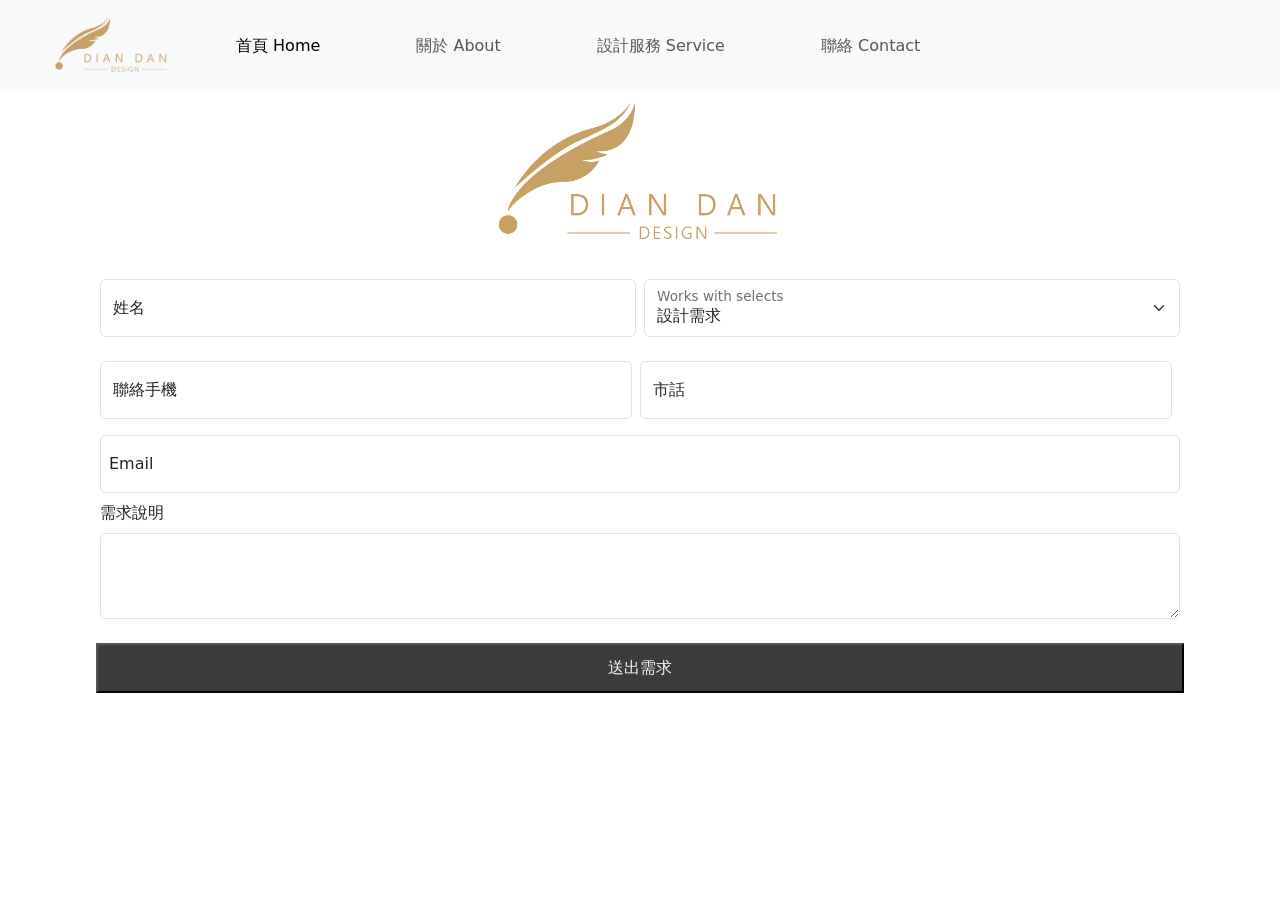
<file: Contact.html>
<!doctype html>
<html lang="zh-TW">

<head>
  <meta charset="utf-8">
  <meta name="viewport" content="width=device-width, initial-scale=1">
  <title>我是陳祺忠</title>
  <link href="https://cdn.jsdelivr.net/npm/bootstrap@5.2.1/dist/css/bootstrap.min.css" rel="stylesheet"
    integrity="sha384-iYQeCzEYFbKjA/T2uDLTpkwGzCiq6soy8tYaI1GyVh/UjpbCx/TYkiZhlZB6+fzT" crossorigin="anonymous">
  <link href="./css/head.css" rel="stylesheet">
  <style>
    div.in {
      margin:10px 100px;
    }
img.logo{
  max-width: 30%;
  display: block;
  margin: auto;
  width: 300px;
}
  </style>
</head>

<body>
  <div class="container-fluid">
    <div class="row">
      <div class="col-ms-12 col-xl-12 px-0 bg">
        <nav class="navbar navbar-expand-lg bg-light">
          <div class="container-fluid">
            <a class="navbar-brand" href="index.html"><img src="./photo/logo.png" alt="圖片載入中"></a>
            <button class="navbar-toggler" type="button" data-bs-toggle="collapse" data-bs-target="#navbarNav"
              aria-controls="navbarNav" aria-expanded="false" aria-label="Toggle navigation">
              <span class="navbar-toggler-icon"></span>
            </button>
            <div class="collapse navbar-collapse" id="navbarNav">
              <ul class="navbar-nav">
                <li class="nav-item">
                  <a class="nav-link active" aria-current="page" href="index.html">首頁 Home</a>
                </li>
                <li class="nav-item">
                  <a class="nav-link" href="./About.html">關於 About</a>
                </li>

                <li class="nav-item">
                  <a class="nav-link " href="./Service.html">設計服務 Service</a>
                </li>
                <li class="nav-item">
                  <a class="nav-link " href="./Contact.html">聯絡 Contact</a>
                </li>
              </ul>
            </div>
          </div>
        </nav>
      </div>
      <div>
      <img class="logo" src="./photo/logo.png" alt="圖片載入中">
    </div>
      <div class="col-xl-12 p-0">

        <article class="px-0">
          <div class="in">
  
            <div class="row g-2 mt-3">
              <div class="col-md">
                <div class="form-floating">
                  <input type="text" class="form-control" id="name" placeholder="輸入姓名" value="">
                  <label for="floatingInputGrid">姓名</label>
                </div>
              </div>
              <div class="col-md ">
                <div class="form-floating">
                  <select class="form-select" id="q">
                    <option selected>設計需求</option>
                    <option value="1">印刷輸出</option>
                    <option value="2">設計估價</option>
                    <option value="3">其他</option>
                  </select>
                  
                  <label for="floatingSelectGrid">Works with selects</label>
                </div>
              </div>
              
            <div class="row g-2 mt-3">
              <div class="col-md">
                <div class="form-floating">
                  <input type="text" class="form-control" id="phone" placeholder="請輸入手機號碼" value="">
                  <label for="floatingInputGrid">聯絡手機</label>
                </div>
              </div>
              <div class="col-md ">
                <div class="form-floating">
                  <input type="text" class="form-control" id="tel" placeholder="請輸入市話" value="">
                  <label for="floatingInputGrid">市話</label>
                </div>
              </div>
              
            </div>

            <div class="form-floating mt-3">
              <input type="email" class="form-control" id="floatingInputGrid" placeholder="name@example.com" value="">
              <label for="floatingInputGrid">Email</label>
            </div>
  
            <div class="mb-3">
              <label for="exampleFormControlTextarea1" class="form-label">需求說明</label>
              <textarea class="form-control" id="exampleFormControlTextarea1" rows="3"></textarea>
            </div>
          <input  type="submit" id="sub" value="送出需求" style="background-color:#3b3b3b; color:aliceblue;height:50px">
          </div>


        </article>
      </div>
    </div>
  </div>
  </div>
  <script src="https://cdn.jsdelivr.net/npm/bootstrap@5.2.1/dist/js/bootstrap.bundle.min.js"
    integrity="sha384-u1OknCvxWvY5kfmNBILK2hRnQC3Pr17a+RTT6rIHI7NnikvbZlHgTPOOmMi466C8"
    crossorigin="anonymous"></script>
</body>

</html>
</file>
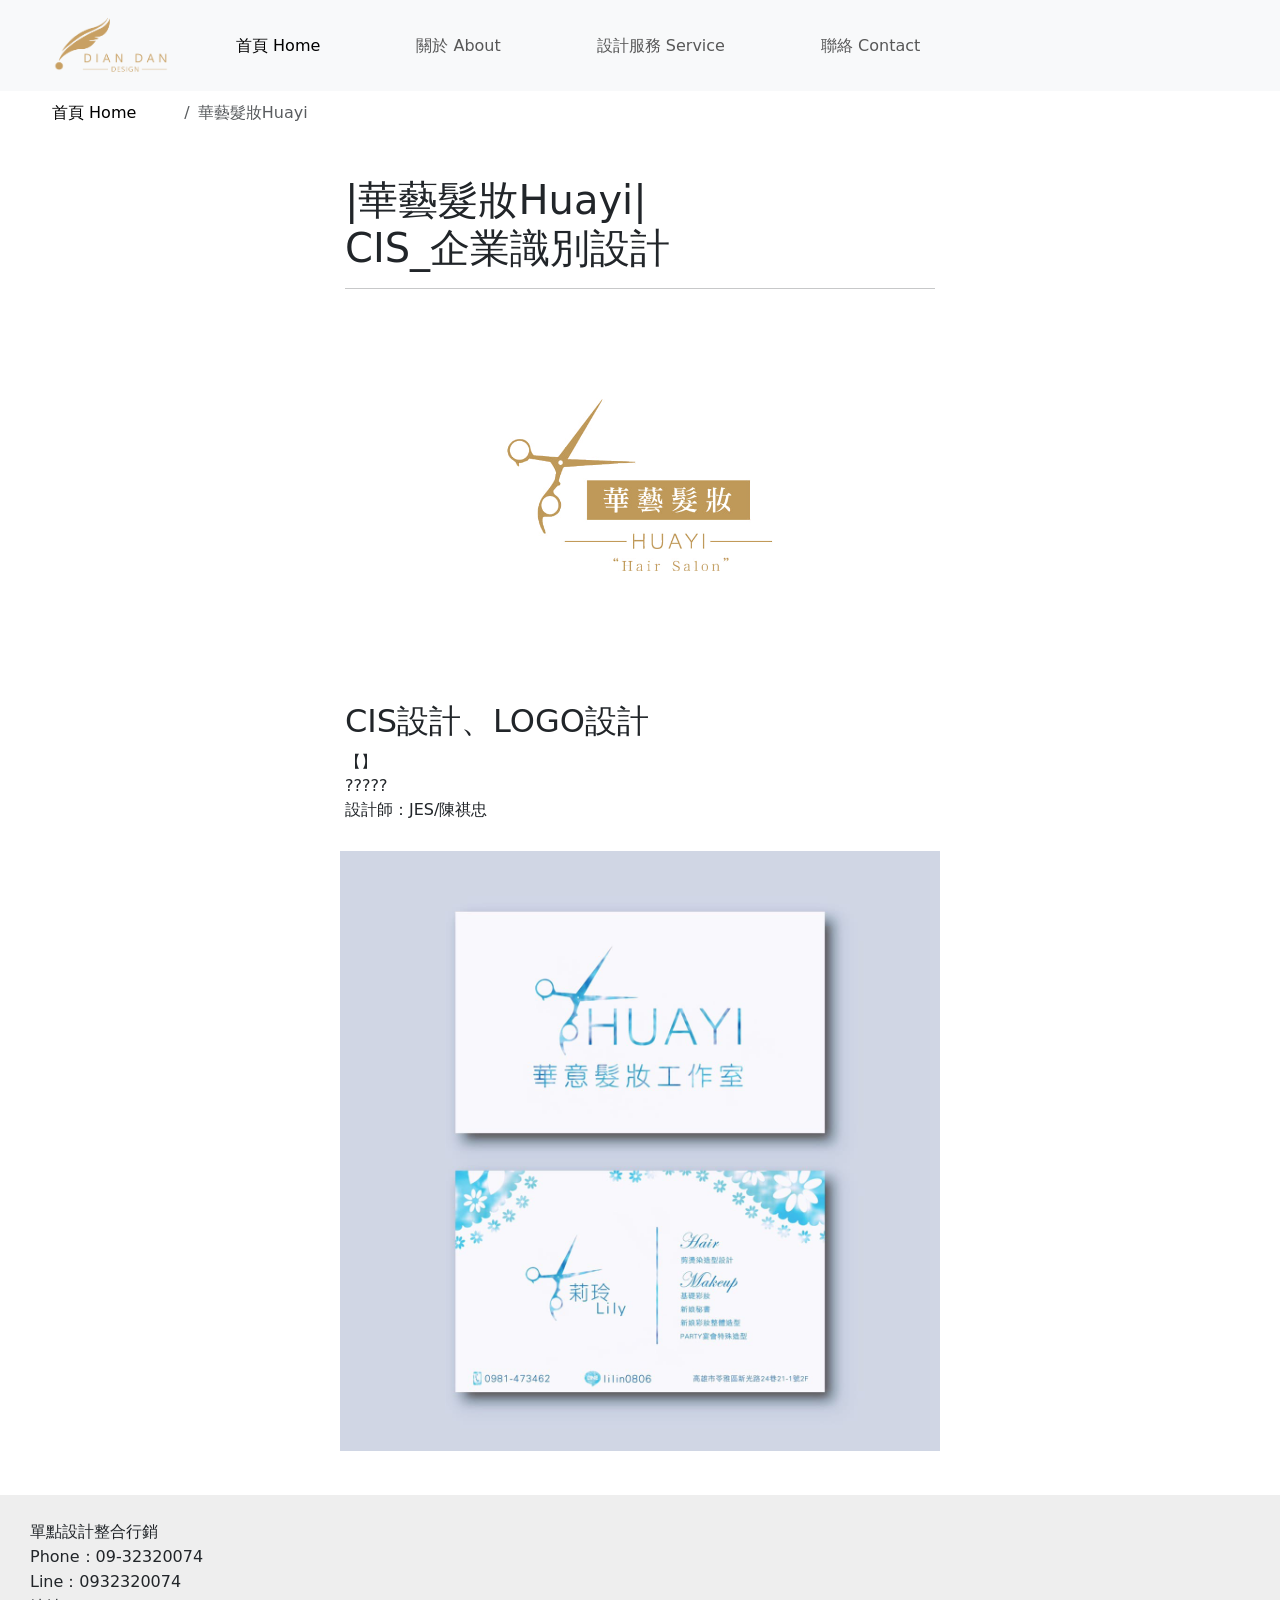
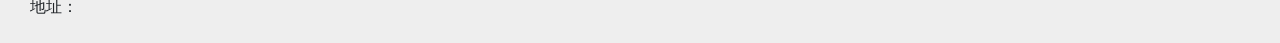
<file: design/huayi.html>
<!doctype html>
<html lang="zh-TW">

<head>
  <meta charset="utf-8">
  <meta name="viewport" content="width=device-width, initial-scale=1">
  <title>我是陳祺忠</title>
  <link href="https://cdn.jsdelivr.net/npm/bootstrap@5.2.1/dist/css/bootstrap.min.css" rel="stylesheet"
    integrity="sha384-iYQeCzEYFbKjA/T2uDLTpkwGzCiq6soy8tYaI1GyVh/UjpbCx/TYkiZhlZB6+fzT" crossorigin="anonymous">
    <link href="../css/design.css" rel="stylesheet">
</head>

<body>
  <div class="container-fluid">
    <div class="row">
      <div class="col-ms-12 col-xl-12 px-0 bg">
        <nav class="navbar navbar-expand-lg bg-light">
          <div class="container-fluid">
            <a class="navbar-brand" href="../index.html"><img src="../photo/logo.png" alt="圖片載入中"></a>
            <button class="navbar-toggler" type="button" data-bs-toggle="collapse" data-bs-target="#navbarNav"
              aria-controls="navbarNav" aria-expanded="false" aria-label="Toggle navigation">
              <span class="navbar-toggler-icon"></span>
            </button>
            <div class="collapse navbar-collapse" id="navbarNav">
                <ul class="navbar-nav">
                  <li class="nav-item">
                    <a class="nav-link active" aria-current="page" href="../index.html">首頁 Home</a>
                  </li>
                  <li class="nav-item">
                    <a class="nav-link" href="../About.html">關於 About</a>
                  </li>
 
                  <li class="nav-item">
                    <a class="nav-link " href="../Service.html">設計服務 Service</a>
                  </li>
                  <li class="nav-item">
                    <a class="nav-link " href="../Contact.html">聯絡 Contact</a>
                  </li>
                </ul>
            </div>
          </div>
        </nav>
      </div>
      <nav aria-label="breadcrumb">
        <ol class="breadcrumb">
            <li class="breadcrumb-item"><a href="../index.html">首頁 Home</a></li>
            <li class="breadcrumb-item active" aria-current="page">華藝髮妝Huayi</li>
        </ol>
    </nav>
      <div class="col-xl-12 p-0">
        <article>
            <div>
                <h1>|華藝髮妝Huayi|<br>CIS_企業識別設計
                    <hr>
                </h1>
                <img class="titleimg" src="../photo/huayi/huayi-name2-jin.jpg" alt="圖片載入中">
                <br>
      
                <p>
                    <h2>CIS設計、LOGO設計</h2>
                    <p>​【】<br>
                        ?????
                        <br>
                        設計師：JES/陳祺忠
                    </p>
                <br>
                <img class="titleimg" src="../photo/huayi/huayi-name1.jpg" alt="圖片載入中">
                <br>
    
            </div>
        </article>
        <footer>
            <div>
                <br>
                <p>單點設計整合行銷</p>
                <p>Phone：09-32320074</p>
                <p>Line：0932320074</p>
                <p>地址：</p>
                <br>
            </div>
        </footer>
      </div>
    </div>
  </div>
  </div>
  <script src="https://cdn.jsdelivr.net/npm/bootstrap@5.2.1/dist/js/bootstrap.bundle.min.js"
    integrity="sha384-u1OknCvxWvY5kfmNBILK2hRnQC3Pr17a+RTT6rIHI7NnikvbZlHgTPOOmMi466C8"
    crossorigin="anonymous"></script>
</body>

</html>
</file>
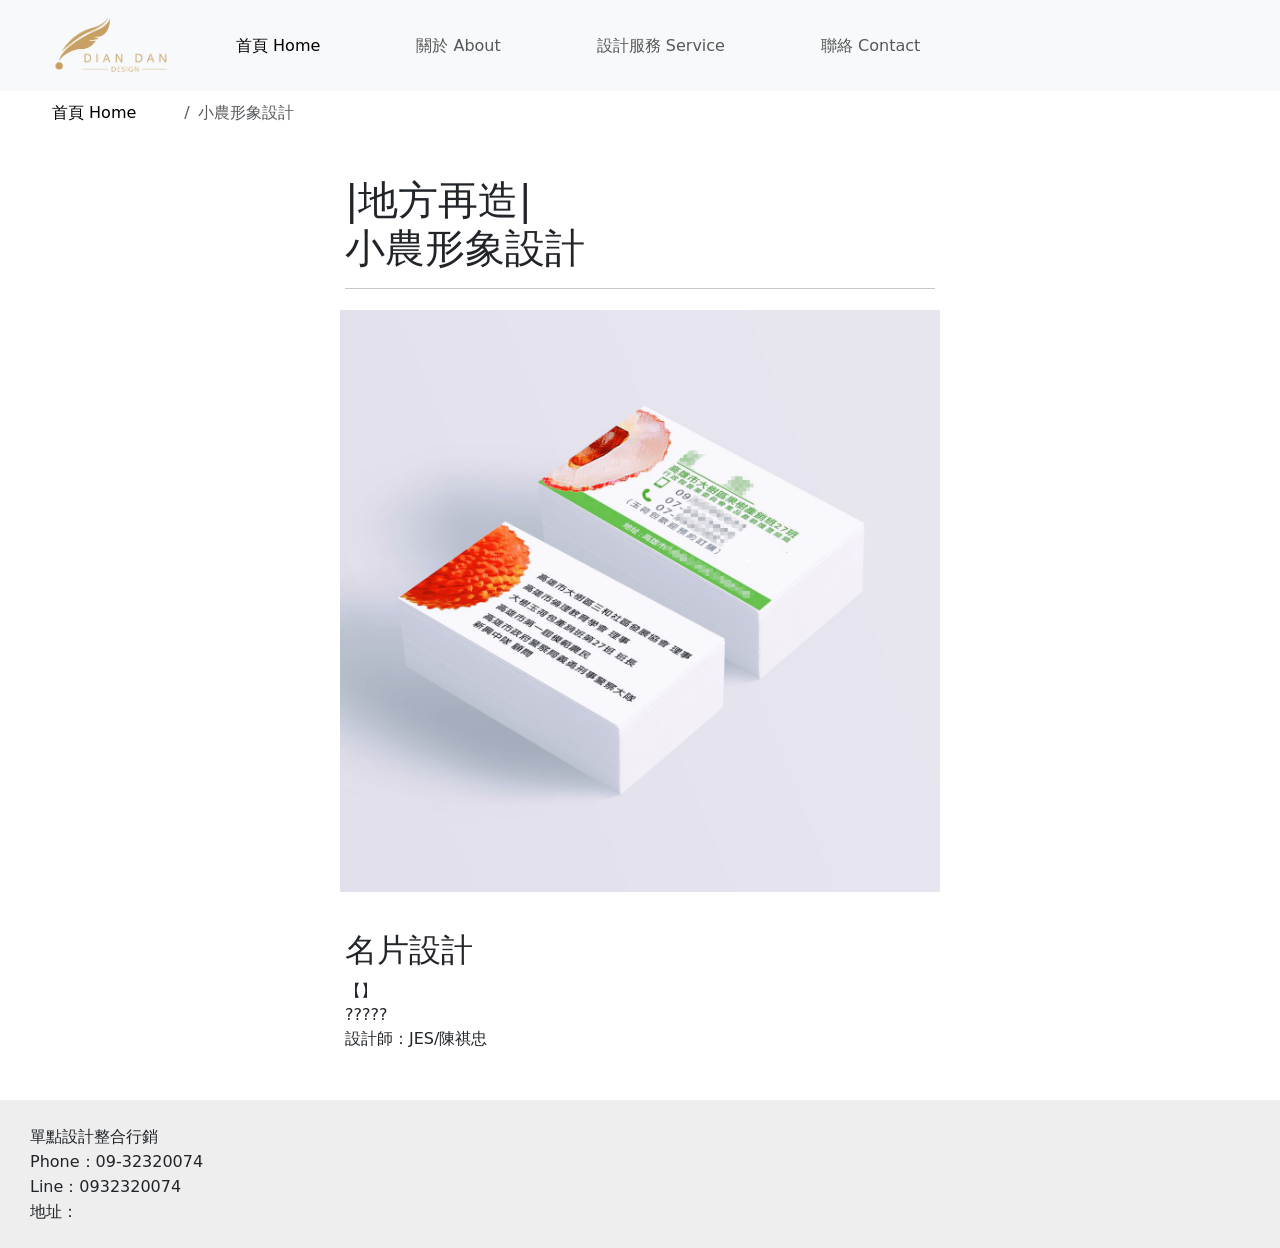
<file: design/liji.html>
<!doctype html>
<html lang="zh-TW">

<head>
  <meta charset="utf-8">
  <meta name="viewport" content="width=device-width, initial-scale=1">
  <title>我是陳祺忠</title>
  <link href="https://cdn.jsdelivr.net/npm/bootstrap@5.2.1/dist/css/bootstrap.min.css" rel="stylesheet"
    integrity="sha384-iYQeCzEYFbKjA/T2uDLTpkwGzCiq6soy8tYaI1GyVh/UjpbCx/TYkiZhlZB6+fzT" crossorigin="anonymous">
    <link href="../css/design.css" rel="stylesheet">
</head>

<body>
  <div class="container-fluid">
    <div class="row">
      <div class="col-ms-12 col-xl-12 px-0 bg">
        <nav class="navbar navbar-expand-lg bg-light">
          <div class="container-fluid">
            <a class="navbar-brand" href="../index.html"><img src="../photo/logo.png" alt="圖片載入中"></a>
            <button class="navbar-toggler" type="button" data-bs-toggle="collapse" data-bs-target="#navbarNav"
              aria-controls="navbarNav" aria-expanded="false" aria-label="Toggle navigation">
              <span class="navbar-toggler-icon"></span>
            </button>
            <div class="collapse navbar-collapse" id="navbarNav">
                <ul class="navbar-nav">
                  <li class="nav-item">
                    <a class="nav-link active" aria-current="page" href="../index.html">首頁 Home</a>
                  </li>
                  <li class="nav-item">
                    <a class="nav-link" href="../About.html">關於 About</a>
                  </li>

                  <li class="nav-item">
                    <a class="nav-link " href="../Service.html">設計服務 Service</a>
                  </li>
                  <li class="nav-item">
                    <a class="nav-link " href="../Contact.html">聯絡 Contact</a>
                  </li>
                </ul>
            </div>
          </div>
        </nav>
      </div>
      <nav aria-label="breadcrumb">
        <ol class="breadcrumb">
            <li class="breadcrumb-item"><a href="../index.html">首頁 Home</a></li>
            <li class="breadcrumb-item active" aria-current="page">小農形象設計</li>
        </ol>
    </nav>
      <div class="col-xl-12 p-0">
        <article>
            <div>
                <h1>|地方再造|<br>小農形象設計
                    <hr>
                </h1>
                <img class="titleimg" src="../photo/lijinamecad/lijinamecad-namecard.jpg" alt="圖片載入中">
                <br>
      
                <p>
                    <h2>名片設計</h2>
                    <p>​【】<br>
                        ?????
                        <br>
                        設計師：JES/陳祺忠
                    </p>
                <br>
  
    
            </div>
        </article>
        <footer>
            <div>
                <br>
                <p>單點設計整合行銷</p>
                <p>Phone：09-32320074</p>
                <p>Line：0932320074</p>
                <p>地址：</p>
                <br>
            </div>
        </footer>
      </div>
    </div>
  </div>
  </div>
  <script src="https://cdn.jsdelivr.net/npm/bootstrap@5.2.1/dist/js/bootstrap.bundle.min.js"
    integrity="sha384-u1OknCvxWvY5kfmNBILK2hRnQC3Pr17a+RTT6rIHI7NnikvbZlHgTPOOmMi466C8"
    crossorigin="anonymous"></script>
</body>

</html>
</file>
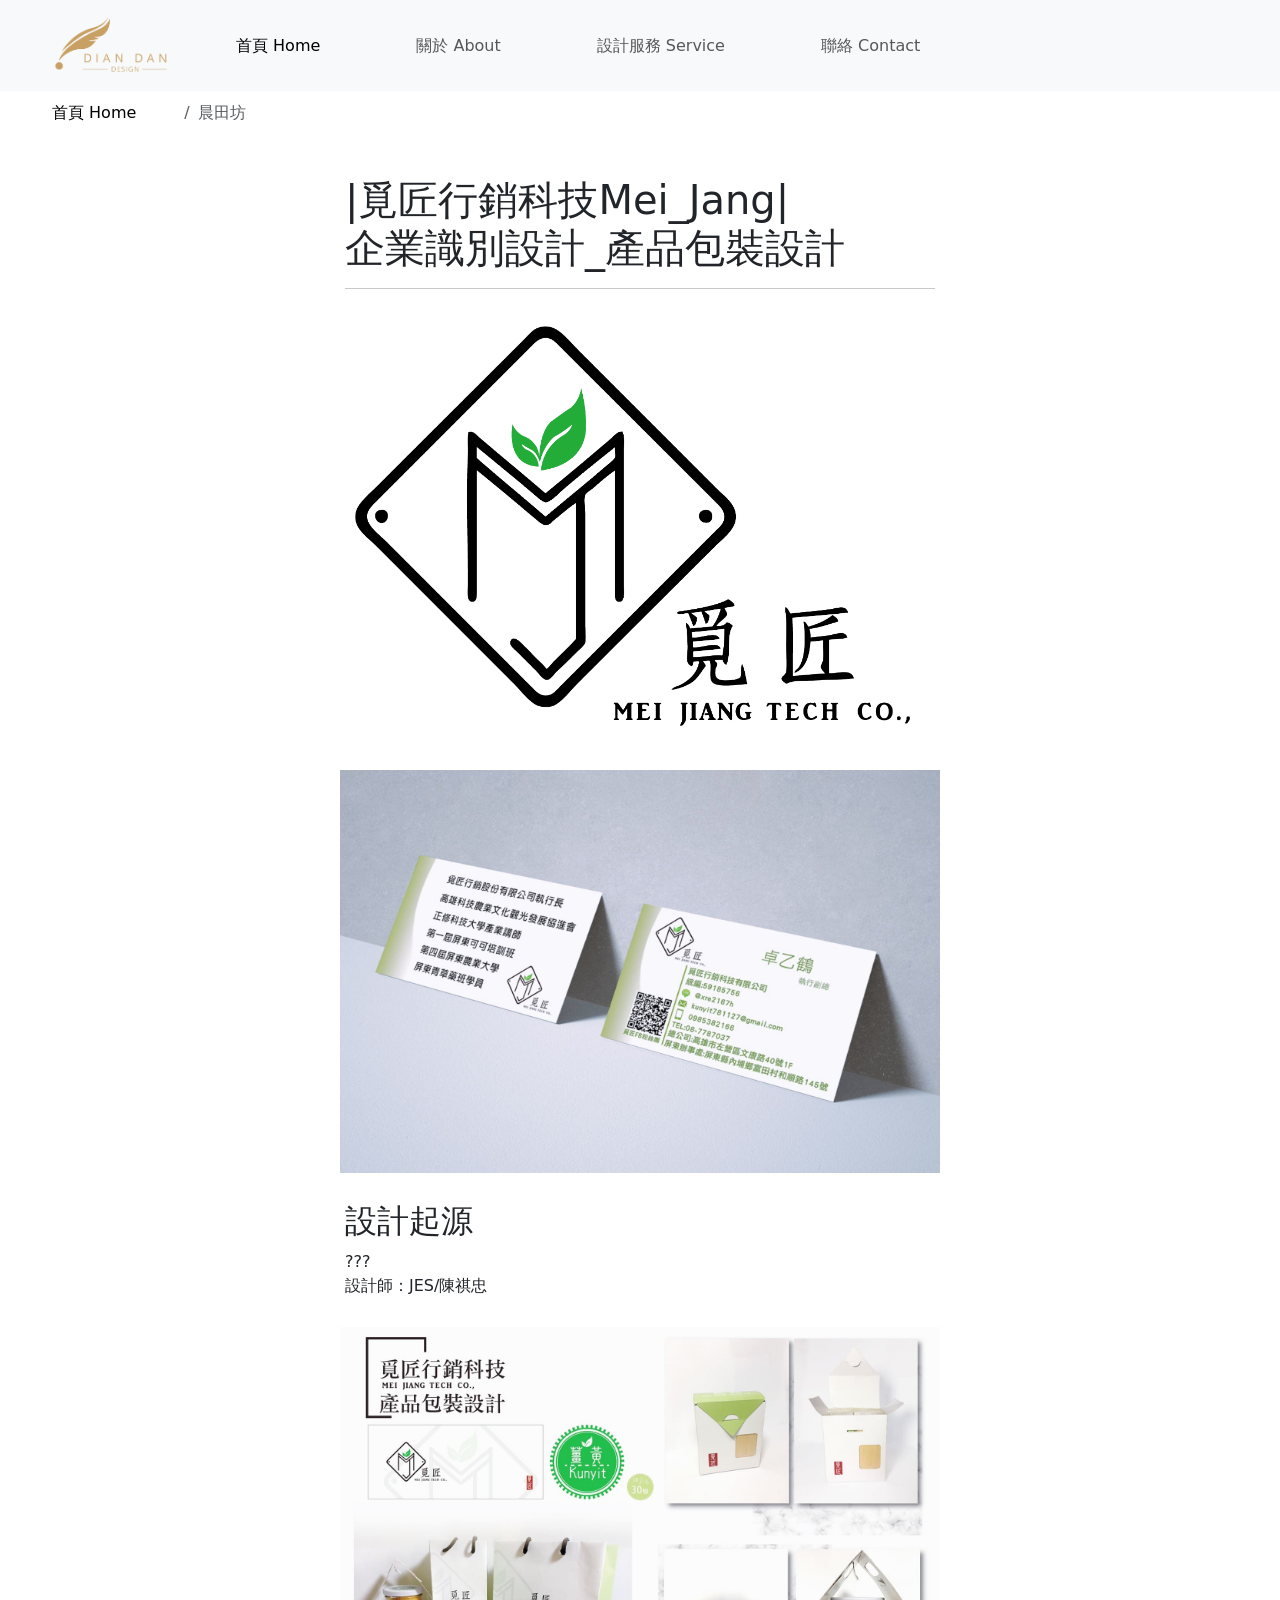
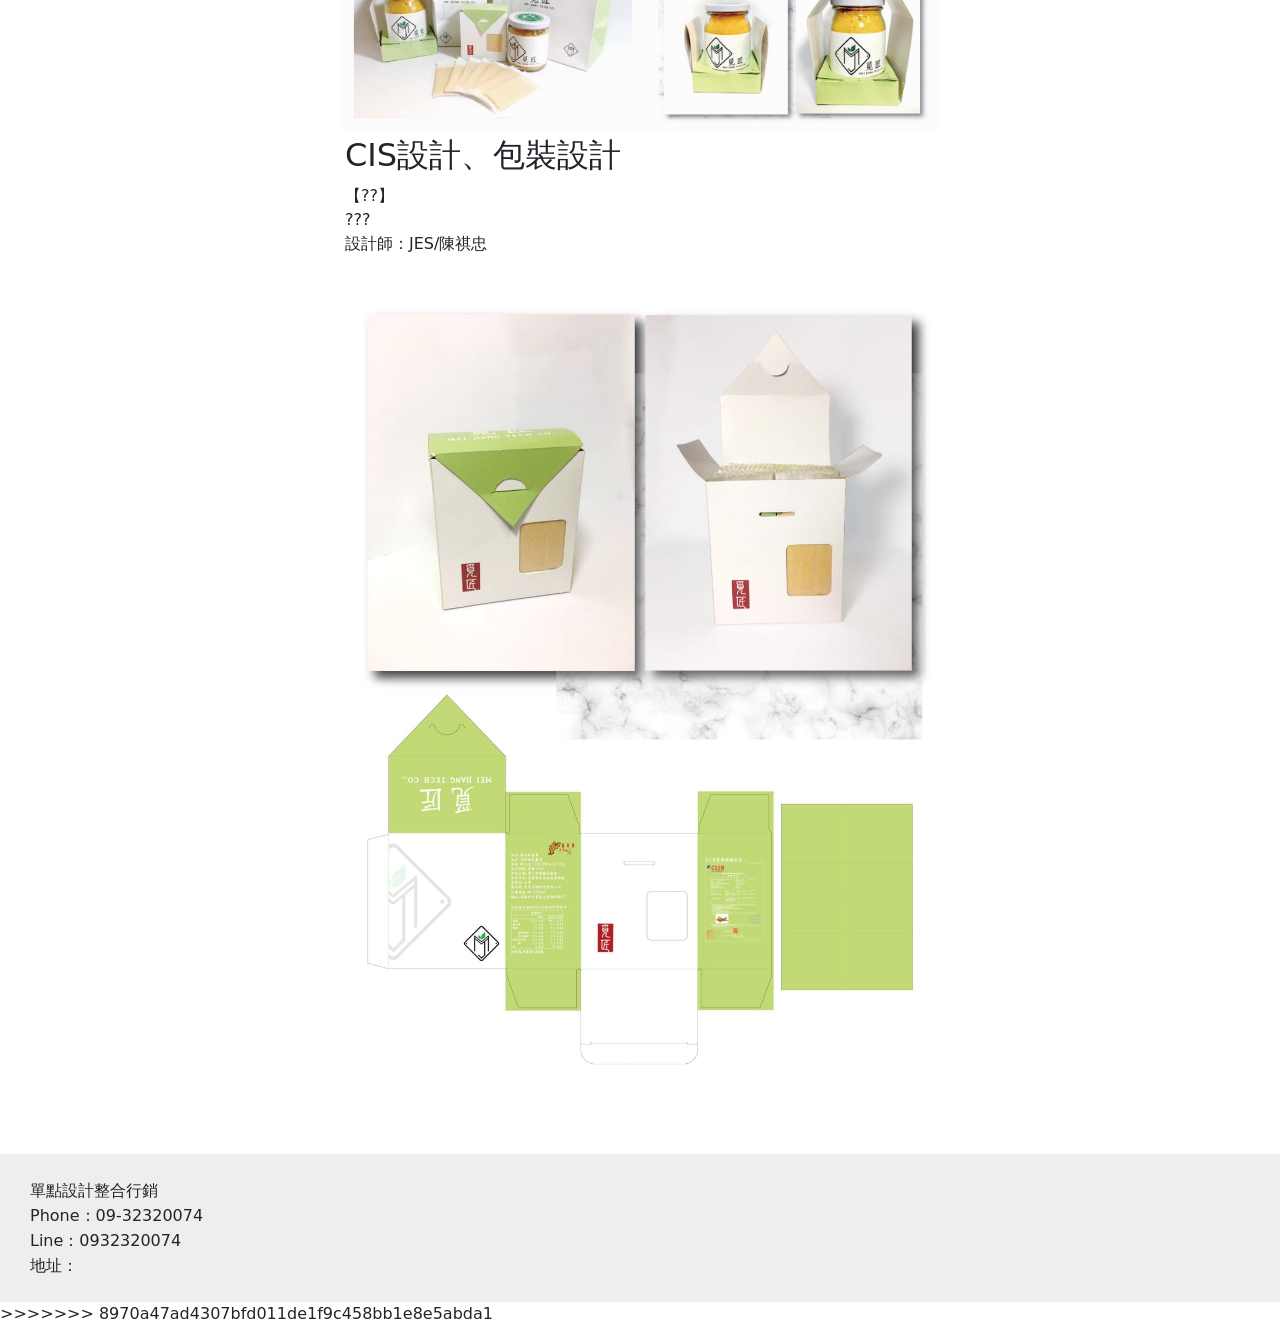
<file: design/meijang.html>
<!doctype html>
<html lang="zh-TW">

<head>

    <meta charset="utf-8">
    <meta name="viewport" content="width=device-width, initial-scale=1">
    <title>我是陳祺忠</title>
    <link href="https://cdn.jsdelivr.net/npm/bootstrap@5.2.1/dist/css/bootstrap.min.css" rel="stylesheet"
        integrity="sha384-iYQeCzEYFbKjA/T2uDLTpkwGzCiq6soy8tYaI1GyVh/UjpbCx/TYkiZhlZB6+fzT" crossorigin="anonymous">

    <link href="../css/design.css" rel="stylesheet">
</head>

<body>
    <div class="container-fluid">
        <div class="row">
            <div class="col-ms-12 col-xl-12 px-0 bg">
                <nav class="navbar navbar-expand-lg bg-light">
                    <div class="container-fluid">
                        <a class="navbar-brand" href="../index.html"><img src="../photo/logo.png" alt="圖片載入中"></a>
                        <button class="navbar-toggler" type="button" data-bs-toggle="collapse"
                            data-bs-target="#navbarNav" aria-controls="navbarNav" aria-expanded="false"
                            aria-label="Toggle navigation">
                            <span class="navbar-toggler-icon"></span>
                        </button>
                        <div class="collapse navbar-collapse" id="navbarNav">
                            <ul class="navbar-nav">
                                <li class="nav-item">
                                    <a class="nav-link active" aria-current="page" href="../index.html">首頁 Home</a>
                                </li>
                                <li class="nav-item">
                                    <a class="nav-link" href="../About.html">關於 About</a>
                                </li>
       
                                <li class="nav-item">
                                    <a class="nav-link " href="../Service.html">設計服務 Service</a>
                                </li>
                                <li class="nav-item">
                                    <a class="nav-link " href="../Contact.html">聯絡 Contact</a>
                                </li>
                            </ul>
                        </div>
                    </div>
                </nav>
            </div>
            <nav aria-label="breadcrumb">
                <ol class="breadcrumb">
                    <li class="breadcrumb-item"><a href="../index.html">首頁 Home</a></li>
                    <li class="breadcrumb-item active" aria-current="page">晨田坊</li>
                </ol>
            </nav>
            <div class="col-xl-12 p-0">
                <article>
                    <div>
                        <h1>|覓匠行銷科技Mei_Jang|<br>企業識別設計_產品包裝設計
                            <hr>
                        </h1>
                        <img class="titleimg" src="../photo/meijang/meijang-logo.png" alt="圖片載入中">
                        <br>
                        <img class="titleimg" src="../photo/meijang/meijang-namecard.jpg" alt="圖片載入中">
                        <br>
                        <h2>設計起源</h2>
                        <p>???
                            <br>
                            設計師：JES/陳祺忠
                        </p>
                        <br>
                        <img class="titleimg" src="../photo/meijang/S__5513710.jpg" alt="圖片載入中">
                        <h2>CIS設計、包裝設計</h2>
                        <p>​【??】<br>
                            ???
                            <br>
                            設計師：JES/陳祺忠
                        </p>
                        <br>
                        <img class="titleimg" src="../photo/meijang/S__5513707.jpg" alt="圖片載入中">
                    </div>
                </article>
                <footer>
                    <div>
                        <br>
                        <p>單點設計整合行銷</p>
                        <p>Phone：09-32320074</p>
                        <p>Line：0932320074</p>
                        <p>地址：</p>
                        <br>
                    </div>
                </footer>
            </div>
        </div>
    </div>
    </div>
    <script src="https://cdn.jsdelivr.net/npm/bootstrap@5.2.1/dist/js/bootstrap.bundle.min.js"
        integrity="sha384-u1OknCvxWvY5kfmNBILK2hRnQC3Pr17a+RTT6rIHI7NnikvbZlHgTPOOmMi466C8"
        crossorigin="anonymous"></script>
>>>>>>> 8970a47ad4307bfd011de1f9c458bb1e8e5abda1
</body>

</html>
</file>
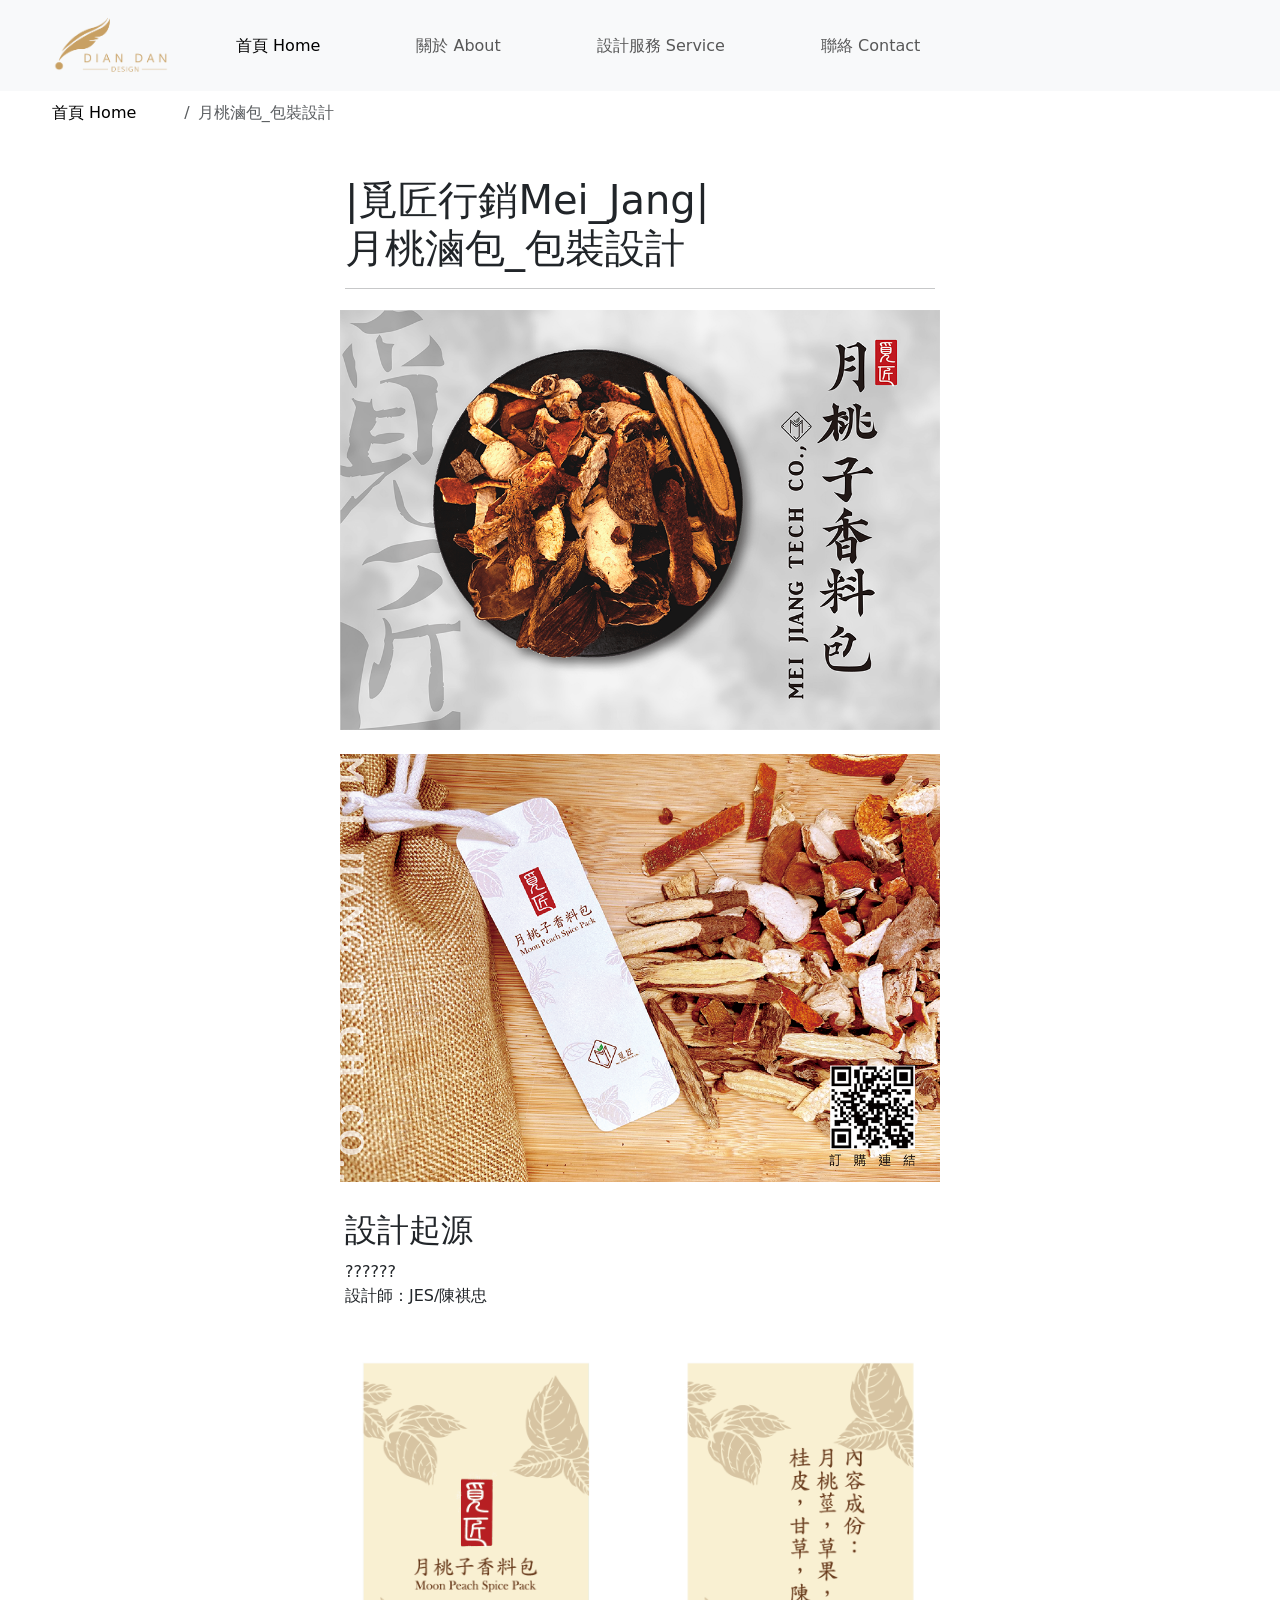
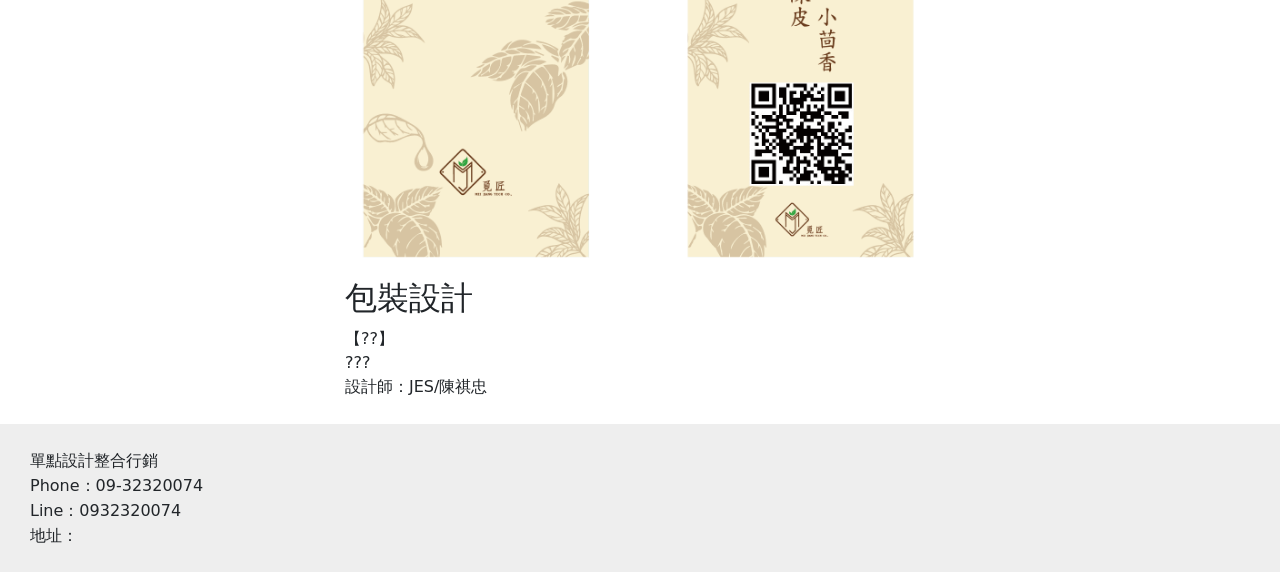
<file: design/meijang_lu.html>
<!doctype html>
<html lang="zh-TW">

<head>
  <meta charset="utf-8">
  <meta name="viewport" content="width=device-width, initial-scale=1">
  <title>我是陳祺忠</title>
  <link href="https://cdn.jsdelivr.net/npm/bootstrap@5.2.1/dist/css/bootstrap.min.css" rel="stylesheet"
    integrity="sha384-iYQeCzEYFbKjA/T2uDLTpkwGzCiq6soy8tYaI1GyVh/UjpbCx/TYkiZhlZB6+fzT" crossorigin="anonymous">
    <link href="../css/design.css" rel="stylesheet">
</head>

<body>
  <div class="container-fluid">
    <div class="row">
      <div class="col-ms-12 col-xl-12 px-0 bg">
        <nav class="navbar navbar-expand-lg bg-light">
          <div class="container-fluid">
            <a class="navbar-brand" href="../index.html"><img src="../photo/logo.png" alt="圖片載入中"></a>
            <button class="navbar-toggler" type="button" data-bs-toggle="collapse" data-bs-target="#navbarNav"
              aria-controls="navbarNav" aria-expanded="false" aria-label="Toggle navigation">
              <span class="navbar-toggler-icon"></span>
            </button>
            <div class="collapse navbar-collapse" id="navbarNav">
                <ul class="navbar-nav">
                  <li class="nav-item">
                    <a class="nav-link active" aria-current="page" href="../index.html">首頁 Home</a>
                  </li>
                  <li class="nav-item">
                    <a class="nav-link" href="../About.html">關於 About</a>
                  </li>

                  <li class="nav-item">
                    <a class="nav-link " href="../Service.html">設計服務 Service</a>
                  </li>
                  <li class="nav-item">
                    <a class="nav-link " href="../Contact.html">聯絡 Contact</a>
                  </li>
                </ul>
            </div>
          </div>
        </nav>
      </div>
      <nav aria-label="breadcrumb">
        <ol class="breadcrumb">
            <li class="breadcrumb-item"><a href="../index.html">首頁 Home</a></li>
            <li class="breadcrumb-item active" aria-current="page">月桃滷包_包裝設計</li>
        </ol>
    </nav>
      <div class="col-xl-12 p-0">
        <article>
            <div>
                <h1>|覓匠行銷Mei_Jang|<br>月桃滷包_包裝設計
                    <hr>
                </h1>
                <img class="titleimg" src="../photo/meijang/meijang-ludm.png" alt="圖片載入中">
                <br>
                <img class="titleimg" src="../photo/meijang/meijang-ludm2.png" alt="圖片載入中">
                <br>
                <h2>設計起源</h2>
                <p>??????
                    <br>
                    設計師：JES/陳祺忠
                </p>
                <br>
                <img class="titleimg" src="../photo/meijang/meijang-lucard.png" alt="圖片載入中">
                <p>
                <h2>包裝設計</h2>
                <p>​【??】<br>
                    ???
                    <br>
                    設計師：JES/陳祺忠
                </p>
            </div>
        </article>
        <footer>
            <div>
                <br>
                <p>單點設計整合行銷</p>
                <p>Phone：09-32320074</p>
                <p>Line：0932320074</p>
                <p>地址：</p>
                <br>
            </div>
        </footer>
      </div>
    </div>
  </div>
  </div>
  <script src="https://cdn.jsdelivr.net/npm/bootstrap@5.2.1/dist/js/bootstrap.bundle.min.js"
    integrity="sha384-u1OknCvxWvY5kfmNBILK2hRnQC3Pr17a+RTT6rIHI7NnikvbZlHgTPOOmMi466C8"
    crossorigin="anonymous"></script>
</body>

</html>
</file>
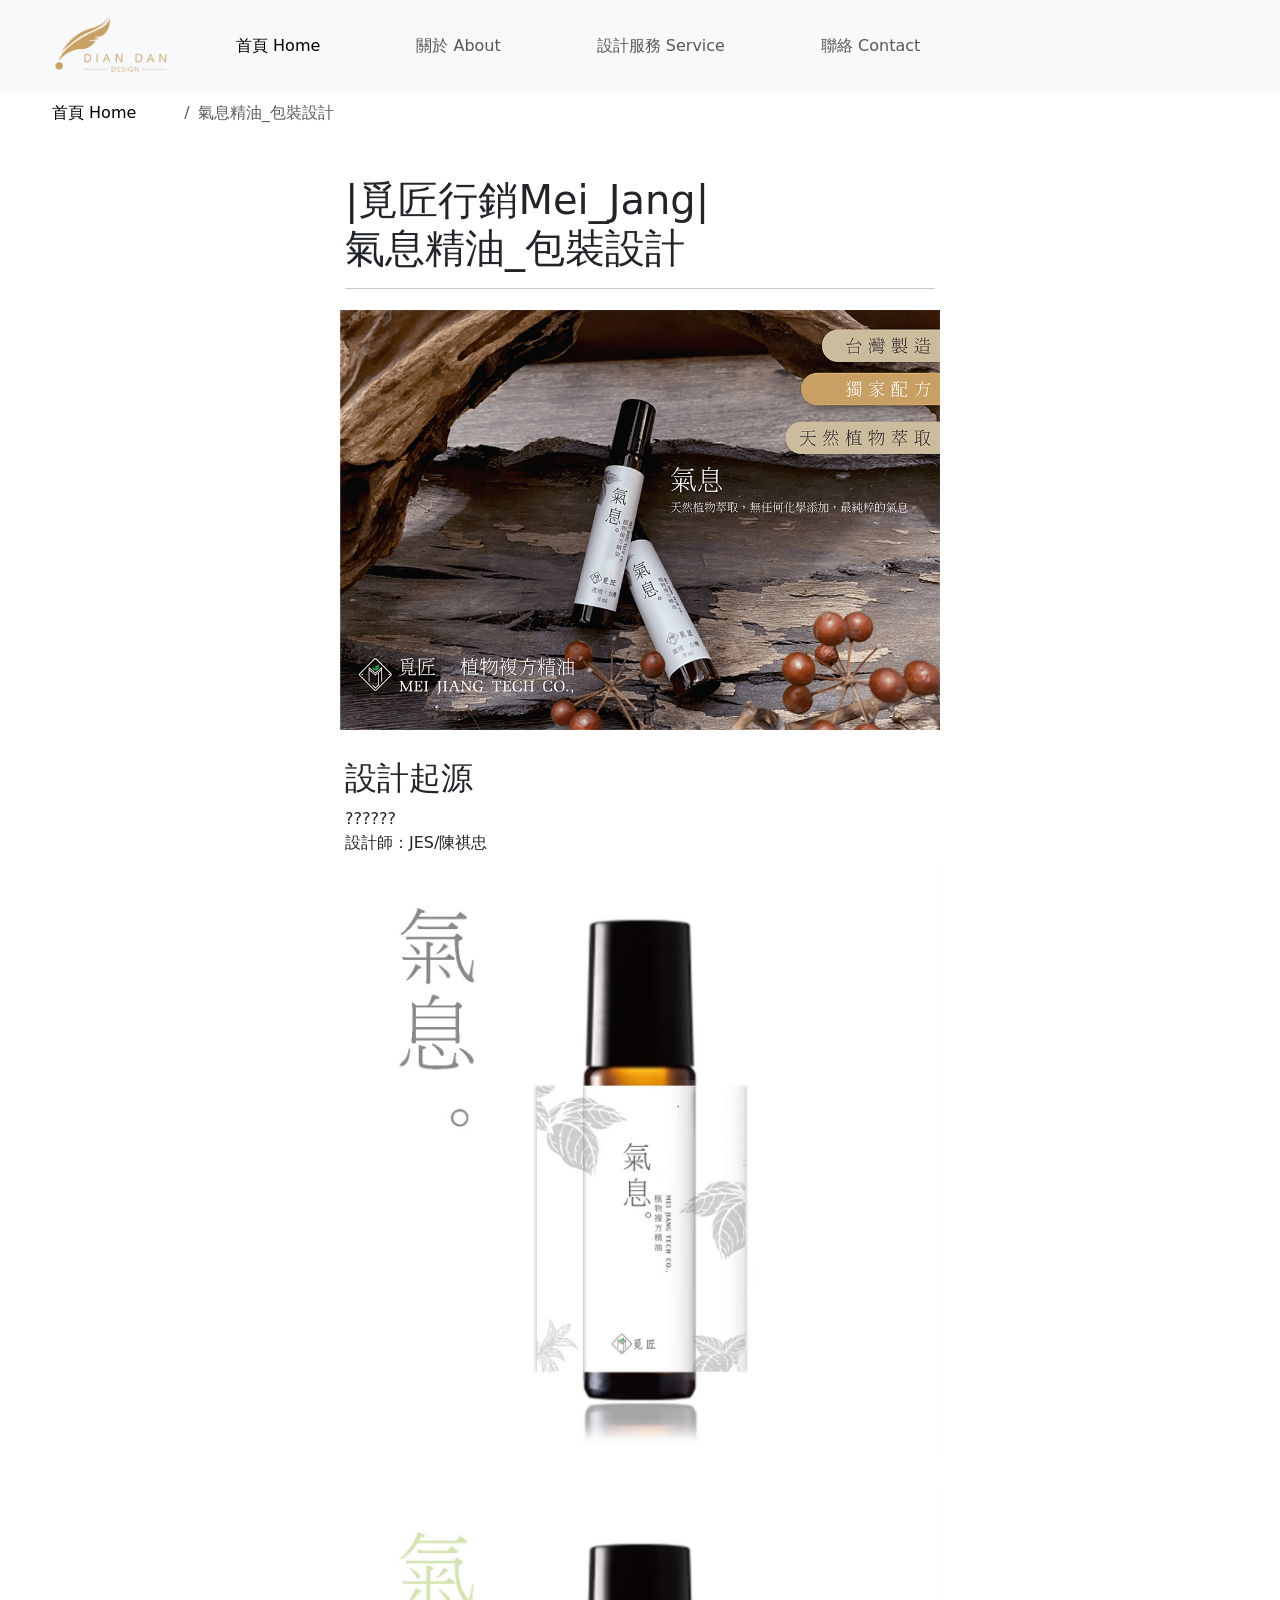
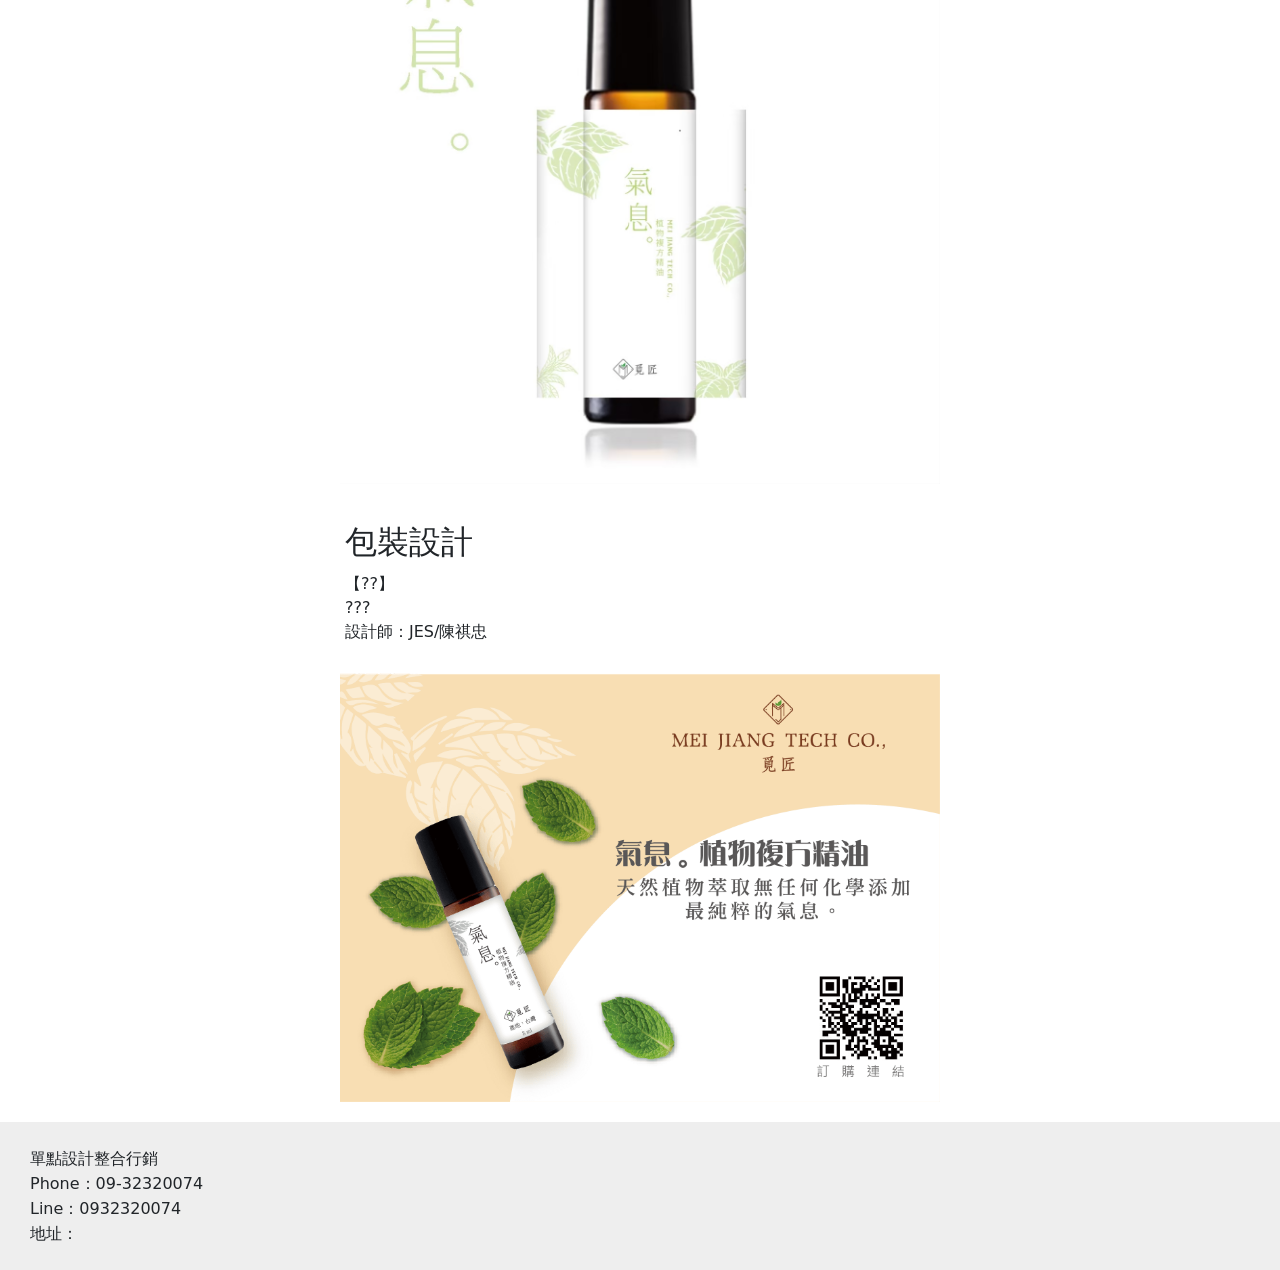
<file: design/meijang_oil.html>
<!doctype html>
<html lang="zh-TW">

<head>
  <meta charset="utf-8">
  <meta name="viewport" content="width=device-width, initial-scale=1">
  <title>我是陳祺忠</title>
  <link href="https://cdn.jsdelivr.net/npm/bootstrap@5.2.1/dist/css/bootstrap.min.css" rel="stylesheet"
    integrity="sha384-iYQeCzEYFbKjA/T2uDLTpkwGzCiq6soy8tYaI1GyVh/UjpbCx/TYkiZhlZB6+fzT" crossorigin="anonymous">
    <link href="../css/design.css" rel="stylesheet">
</head>

<body>
  <div class="container-fluid">
    <div class="row">
      <div class="col-ms-12 col-xl-12 px-0 bg">
        <nav class="navbar navbar-expand-lg bg-light">
          <div class="container-fluid">
            <a class="navbar-brand" href="../index.html"><img src="../photo/logo.png" alt="圖片載入中"></a>
            <button class="navbar-toggler" type="button" data-bs-toggle="collapse" data-bs-target="#navbarNav"
              aria-controls="navbarNav" aria-expanded="false" aria-label="Toggle navigation">
              <span class="navbar-toggler-icon"></span>
            </button>
            <div class="collapse navbar-collapse" id="navbarNav">
                <ul class="navbar-nav">
                  <li class="nav-item">
                    <a class="nav-link active" aria-current="page" href="../index.html">首頁 Home</a>
                  </li>
                  <li class="nav-item">
                    <a class="nav-link" href="../About.html">關於 About</a>
                  </li>
      
                  <li class="nav-item">
                    <a class="nav-link " href="../Service.html">設計服務 Service</a>
                  </li>
                  <li class="nav-item">
                    <a class="nav-link " href="../Contact.html">聯絡 Contact</a>
                  </li>
                </ul>
            </div>
          </div>
        </nav>
      </div>
      <nav aria-label="breadcrumb">
        <ol class="breadcrumb">
            <li class="breadcrumb-item"><a href="../index.html">首頁 Home</a></li>
            <li class="breadcrumb-item active" aria-current="page">氣息精油_包裝設計</li>
        </ol>
    </nav>
      <div class="col-xl-12 p-0">
        <article>
            <div>
                <h1>|覓匠行銷Mei_Jang|<br>氣息精油_包裝設計
                    <hr>
                </h1>
                <img class="titleimg" src="../photo/meijang/meijang-jinoil-dm.png" alt="圖片載入中">
                <br>
                <h2>設計起源</h2>
                <p>??????
                    <br>
                    設計師：JES/陳祺忠
                </p>

                <img class="titleimg" src="../photo/meijang/OIL.jpg" alt="圖片載入中">
                <br>
                <img class="titleimg" src="../photo/meijang/OIL2.jpg" alt="圖片載入中">
                <br>
                <p>
                    <h2>包裝設計</h2>
                    <p>​【??】<br>
                        ???
                        <br>
                        設計師：JES/陳祺忠
                    </p>
      
                <br>
                <img class="titleimg" src="../photo/meijang/meijang-jinoil-dm2.png" alt="圖片載入中">

            </div>
        </article>
        <footer>
            <div>
                <br>
                <p>單點設計整合行銷</p>
                <p>Phone：09-32320074</p>
                <p>Line：0932320074</p>
                <p>地址：</p>
                <br>
            </div>
        </footer>
      </div>
    </div>
  </div>
  </div>
  <script src="https://cdn.jsdelivr.net/npm/bootstrap@5.2.1/dist/js/bootstrap.bundle.min.js"
    integrity="sha384-u1OknCvxWvY5kfmNBILK2hRnQC3Pr17a+RTT6rIHI7NnikvbZlHgTPOOmMi466C8"
    crossorigin="anonymous"></script>
</body>

</html>
</file>
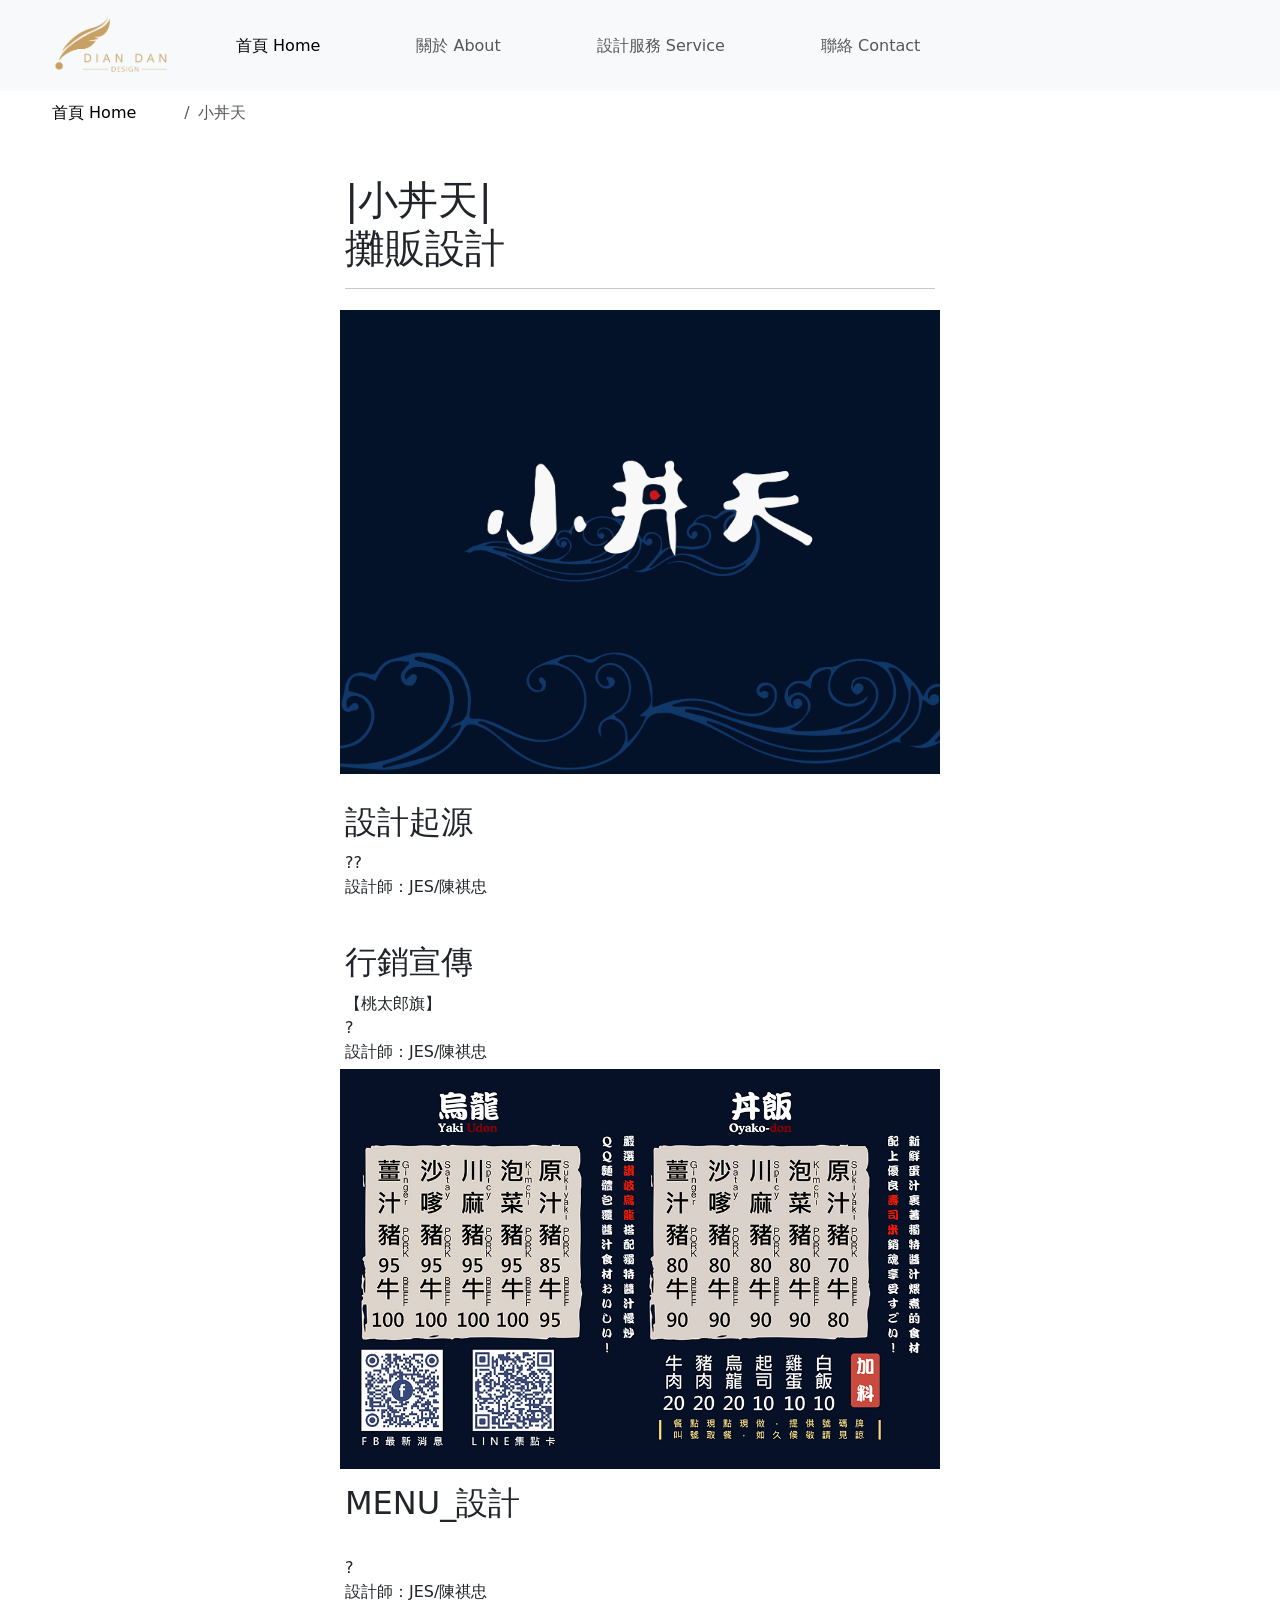
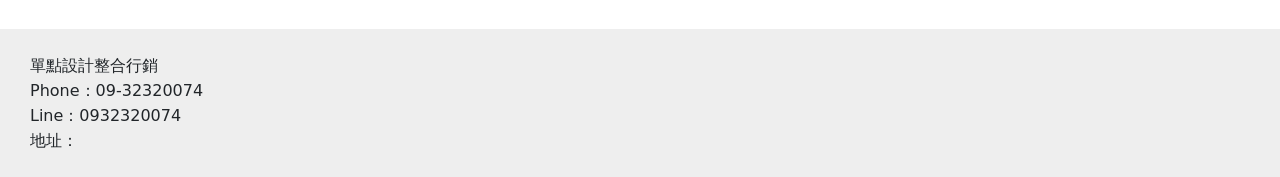
<file: design/sowdonten.html>
<!doctype html>
<html lang="zh-TW">

<head>
  <meta charset="utf-8">
  <meta name="viewport" content="width=device-width, initial-scale=1">
  <title>我是陳祺忠</title>
  <link href="https://cdn.jsdelivr.net/npm/bootstrap@5.2.1/dist/css/bootstrap.min.css" rel="stylesheet"
    integrity="sha384-iYQeCzEYFbKjA/T2uDLTpkwGzCiq6soy8tYaI1GyVh/UjpbCx/TYkiZhlZB6+fzT" crossorigin="anonymous">
    <link href="../css/design.css" rel="stylesheet">
</head>

<body>
  <div class="container-fluid">
    <div class="row">
      <div class="col-ms-12 col-xl-12 px-0 bg">
        <nav class="navbar navbar-expand-lg bg-light">
          <div class="container-fluid">
            <a class="navbar-brand" href="../index.html"><img src="../photo/logo.png" alt="圖片載入中"></a>
            <button class="navbar-toggler" type="button" data-bs-toggle="collapse" data-bs-target="#navbarNav"
              aria-controls="navbarNav" aria-expanded="false" aria-label="Toggle navigation">
              <span class="navbar-toggler-icon"></span>
            </button>
            <div class="collapse navbar-collapse" id="navbarNav">
                <ul class="navbar-nav">
                  <li class="nav-item">
                    <a class="nav-link active" aria-current="page" href="../index.html">首頁 Home</a>
                  </li>
                  <li class="nav-item">
                    <a class="nav-link" href="../About.html">關於 About</a>
                  </li>
  
                  <li class="nav-item">
                    <a class="nav-link " href="../Service.html">設計服務 Service</a>
                  </li>
                  <li class="nav-item">
                    <a class="nav-link " href="../Contact.html">聯絡 Contact</a>
                  </li>
                </ul>
            </div>
          </div>
        </nav>
      </div>
      <nav aria-label="breadcrumb">
        <ol class="breadcrumb">
            <li class="breadcrumb-item"><a href="../index.html">首頁 Home</a></li>
            <li class="breadcrumb-item active" aria-current="page">小丼天</li>
        </ol>
    </nav>
      <div class="col-xl-12 p-0">
        <article>
            <div>
                <h1>|小丼天|<br>攤販設計 
                    <hr>
                </h1>
                <img class="titleimg" src="../photo/sowdonten/sowdonten-logo.jpg" alt="圖片載入中">
                <br>
                <h2>設計起源</h2>
                <p>
                    ??
                    <br>
                    設計師：JES/陳祺忠
                </p>
                <br>
                <img class="titleimg" src="../photo/sowdonten/sowdonten-01.png" alt="圖片載入中" style="width: 0px;">
                <p>
                <h2>行銷宣傳</h2>
                <p>​【桃太郎旗】<br>
                ?    
                <br>
                    設計師：JES/陳祺忠
                </p>
                <img class="titleimg" src="../photo/sowdonten/sowdonten-mune.jpg" alt="圖片載入中">
                <p>
                    <h2>MENU_設計</h2>
                    <p>​<br>
                    ?    
                    <br>
                        設計師：JES/陳祺忠
                    </p>
            </div>
        </article>
        <footer>
            <div>
                <br>
                <p>單點設計整合行銷</p>
                <p>Phone：09-32320074</p>
                <p>Line：0932320074</p>
                <p>地址：</p>
                <br>
            </div>
        </footer>
      </div>
    </div>
  </div>
  </div>
  <script src="https://cdn.jsdelivr.net/npm/bootstrap@5.2.1/dist/js/bootstrap.bundle.min.js"
    integrity="sha384-u1OknCvxWvY5kfmNBILK2hRnQC3Pr17a+RTT6rIHI7NnikvbZlHgTPOOmMi466C8"
    crossorigin="anonymous"></script>
</body>

</html>
</file>
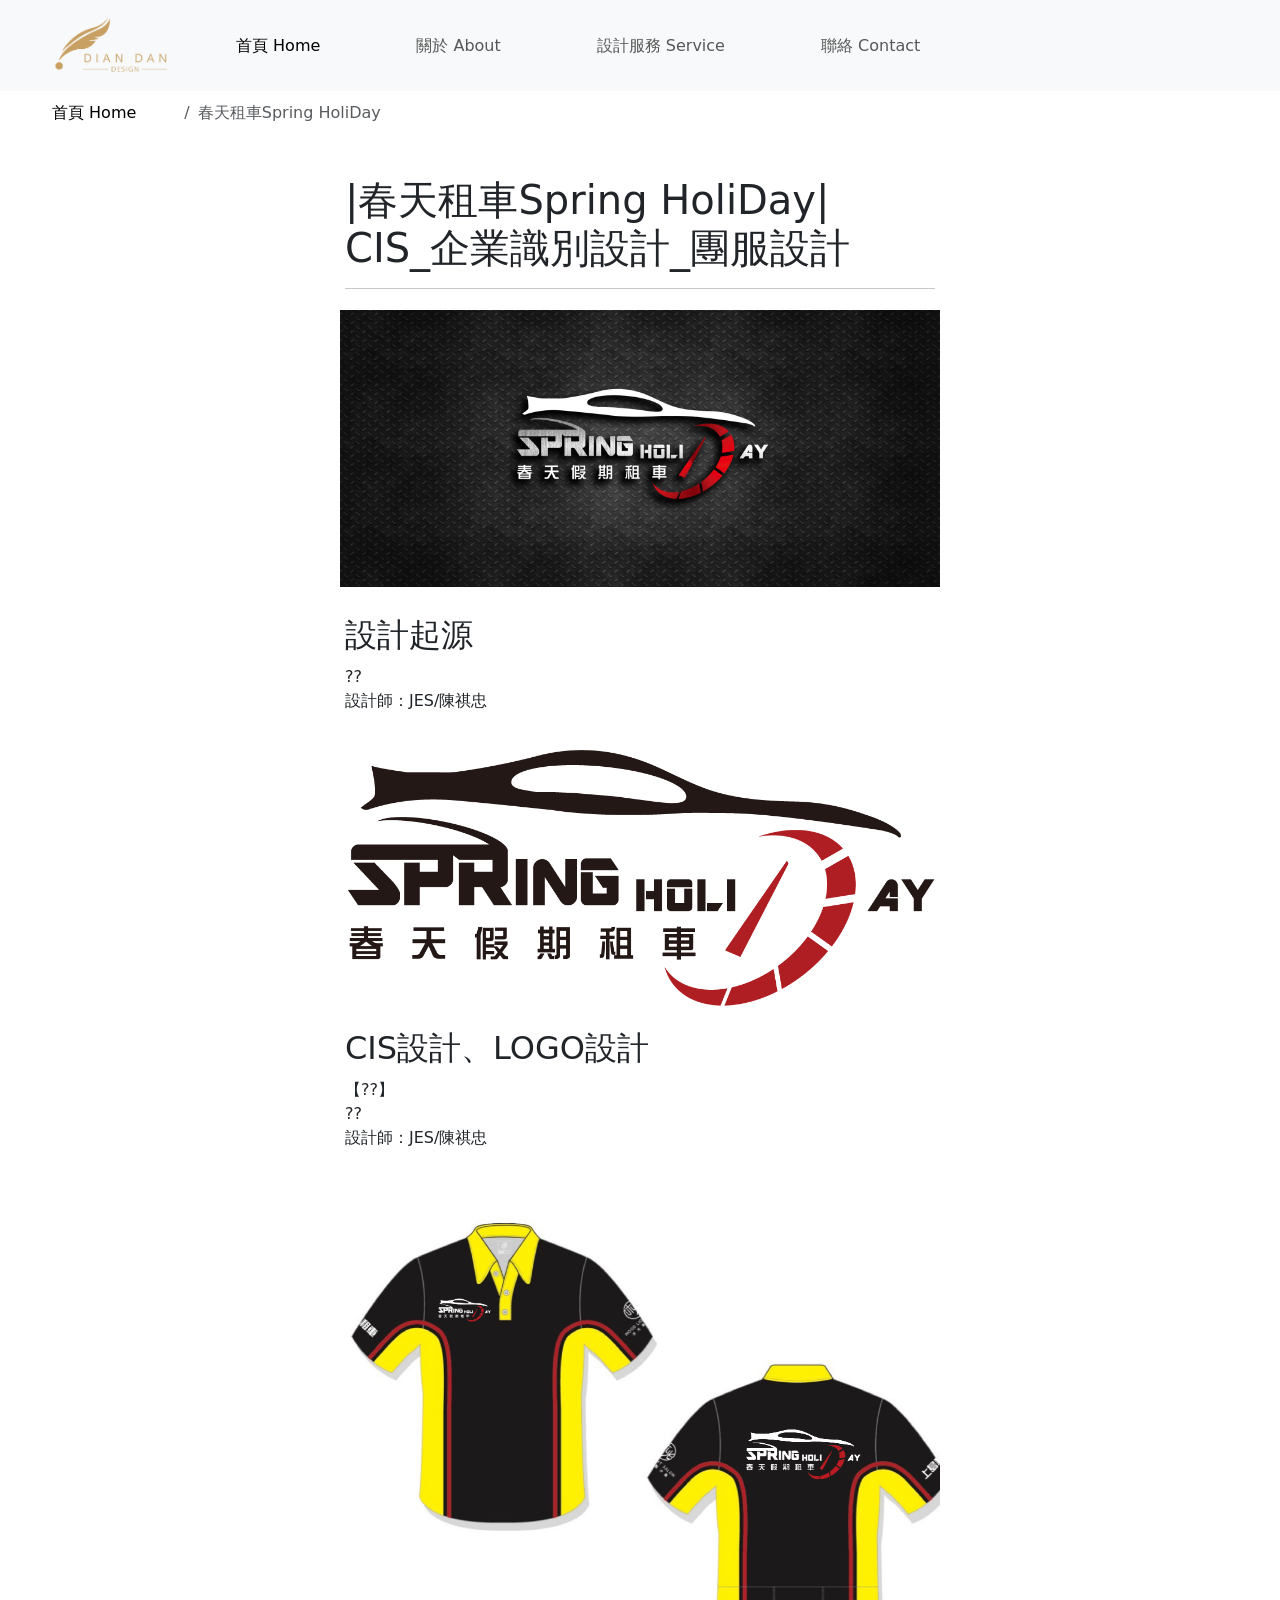
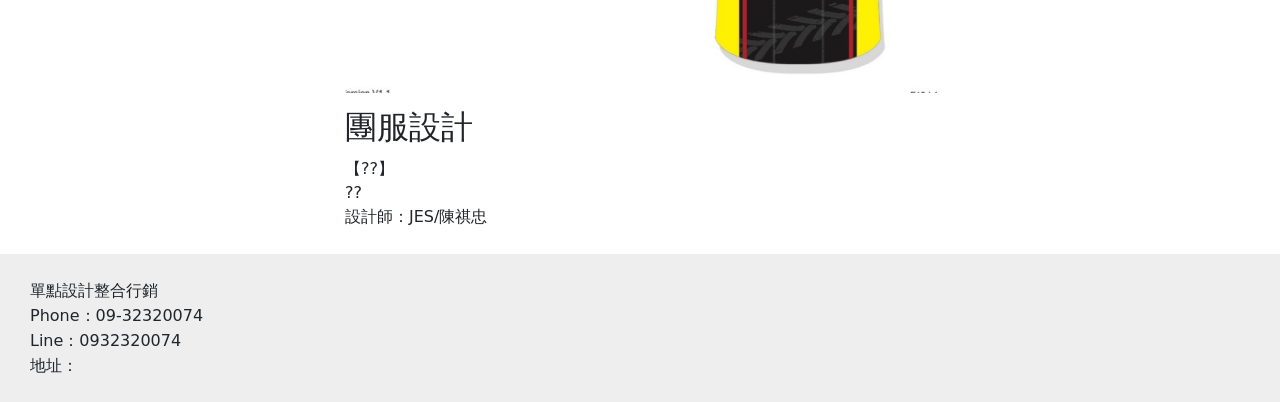
<file: design/spring.html>
<!doctype html>
<html lang="zh-TW">

<head>
  <meta charset="utf-8">
  <meta name="viewport" content="width=device-width, initial-scale=1">
  <title>我是陳祺忠</title>
  <link href="https://cdn.jsdelivr.net/npm/bootstrap@5.2.1/dist/css/bootstrap.min.css" rel="stylesheet"
    integrity="sha384-iYQeCzEYFbKjA/T2uDLTpkwGzCiq6soy8tYaI1GyVh/UjpbCx/TYkiZhlZB6+fzT" crossorigin="anonymous">
    <link href="../css/design.css" rel="stylesheet">
</head>

<body>
  <div class="container-fluid">
    <div class="row">
      <div class="col-ms-12 col-xl-12 px-0 bg">
        <nav class="navbar navbar-expand-lg bg-light">
          <div class="container-fluid">
            <a class="navbar-brand" href="../index.html"><img src="../photo/logo.png" alt="圖片載入中"></a>
            <button class="navbar-toggler" type="button" data-bs-toggle="collapse" data-bs-target="#navbarNav"
              aria-controls="navbarNav" aria-expanded="false" aria-label="Toggle navigation">
              <span class="navbar-toggler-icon"></span>
            </button>
            <div class="collapse navbar-collapse" id="navbarNav">
                <ul class="navbar-nav">
                  <li class="nav-item">
                    <a class="nav-link active" aria-current="page" href="../index.html">首頁 Home</a>
                  </li>
                  <li class="nav-item">
                    <a class="nav-link" href="../About.html">關於 About</a>
                  </li>
       
                  <li class="nav-item">
                    <a class="nav-link " href="../Service.html">設計服務 Service</a>
                  </li>
                  <li class="nav-item">
                    <a class="nav-link " href="../Contact.html">聯絡 Contact</a>
                  </li>
                </ul>
            </div>
          </div>
        </nav>
      </div>
      <nav aria-label="breadcrumb">
        <ol class="breadcrumb">
            <li class="breadcrumb-item"><a href="../index.html">首頁 Home</a></li>
            <li class="breadcrumb-item active" aria-current="page">春天租車Spring HoliDay</li>
        </ol>
    </nav>
      <div class="col-xl-12 p-0">
        <article>
            <div>
                <h1>|春天租車Spring HoliDay|<br>CIS_企業識別設計_團服設計
                    <hr>
                </h1>
                <img class="titleimg" src="../photo/spring/spring-logo2.jpg" alt="圖片載入中">
                <br>
            
                <h2>設計起源</h2>
                <p>??
                    <br>
                    設計師：JES/陳祺忠
                </p>
                <br>
                <img class="titleimg" src="../photo/spring/spring-logo.png" alt="圖片載入中">
                <p>
                <h2>CIS設計、LOGO設計</h2>
                <p>​【??】<br>
                  ??
                    <br>
                    設計師：JES/陳祺忠
                </p>
                <br>
                <img class="titleimg" src="../photo/spring/spring-T.png" alt="圖片載入中">
                <p>
                <h2>團服設計</h2>
                <p>​【??】<br>
                  ??
                    <br>
                    設計師：JES/陳祺忠
                </p>
            </div>
        </article>
        <footer>
            <div>
                <br>
                <p>單點設計整合行銷</p>
                <p>Phone：09-32320074</p>
                <p>Line：0932320074</p>
                <p>地址：</p>
                <br>
            </div>
        </footer>
      </div>
    </div>
  </div>
  </div>
  <script src="https://cdn.jsdelivr.net/npm/bootstrap@5.2.1/dist/js/bootstrap.bundle.min.js"
    integrity="sha384-u1OknCvxWvY5kfmNBILK2hRnQC3Pr17a+RTT6rIHI7NnikvbZlHgTPOOmMi466C8"
    crossorigin="anonymous"></script>
</body>

</html>
</file>
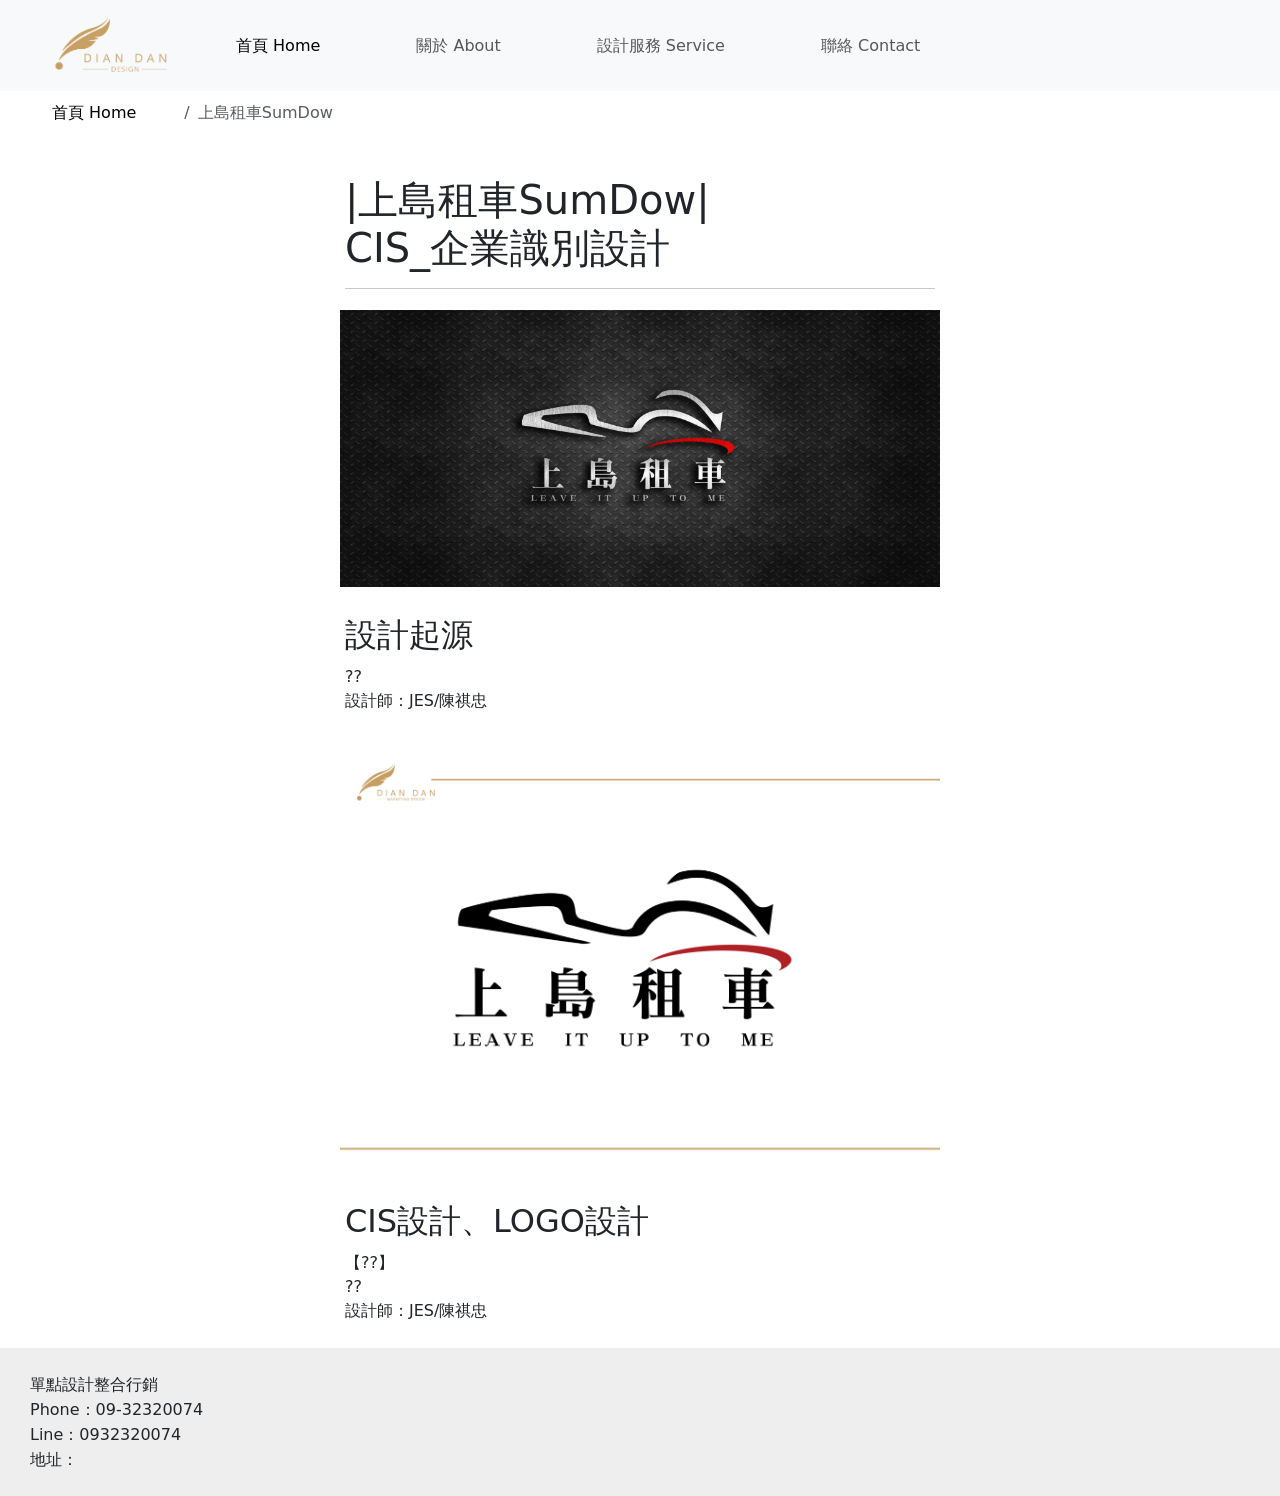
<file: design/sumdow.html>
<!doctype html>
<html lang="zh-TW">

<head>
  <meta charset="utf-8">
  <meta name="viewport" content="width=device-width, initial-scale=1">
  <title>我是陳祺忠</title>
  <link href="https://cdn.jsdelivr.net/npm/bootstrap@5.2.1/dist/css/bootstrap.min.css" rel="stylesheet"
    integrity="sha384-iYQeCzEYFbKjA/T2uDLTpkwGzCiq6soy8tYaI1GyVh/UjpbCx/TYkiZhlZB6+fzT" crossorigin="anonymous">
    <link href="../css/design.css" rel="stylesheet">
</head>

<body>
  <div class="container-fluid">
    <div class="row">
      <div class="col-ms-12 col-xl-12 px-0 bg">
        <nav class="navbar navbar-expand-lg bg-light">
          <div class="container-fluid">
            <a class="navbar-brand" href="../index.html"><img src="../photo/logo.png" alt="圖片載入中"></a>
            <button class="navbar-toggler" type="button" data-bs-toggle="collapse" data-bs-target="#navbarNav"
              aria-controls="navbarNav" aria-expanded="false" aria-label="Toggle navigation">
              <span class="navbar-toggler-icon"></span>
            </button>
            <div class="collapse navbar-collapse" id="navbarNav">
                <ul class="navbar-nav">
                  <li class="nav-item">
                    <a class="nav-link active" aria-current="page" href="../index.html">首頁 Home</a>
                  </li>
                  <li class="nav-item">
                    <a class="nav-link" href="../About.html">關於 About</a>
                  </li>
    
                  <li class="nav-item">
                    <a class="nav-link " href="../Service.html">設計服務 Service</a>
                  </li>
                  <li class="nav-item">
                    <a class="nav-link " href="../Contact.html">聯絡 Contact</a>
                  </li>
                </ul>
            </div>
          </div>
        </nav>
      </div>
      <nav aria-label="breadcrumb">
        <ol class="breadcrumb">
            <li class="breadcrumb-item"><a href="../index.html">首頁 Home</a></li>
            <li class="breadcrumb-item active" aria-current="page">上島租車SumDow</li>
        </ol>
    </nav>
      <div class="col-xl-12 p-0">
        <article>
            <div>
                <h1>|上島租車SumDow|<br>CIS_企業識別設計
                    <hr>
                </h1>
                <img class="titleimg" src="../photo/sumdow/sumdow-logo2.jpg" alt="圖片載入中">
                <br>
            
                <h2>設計起源</h2>
                <p>??
                    <br>
                    設計師：JES/陳祺忠
                </p>
                <br>
                <img class="titleimg" src="../photo/sumdow/sumdow-logo1.jpg" alt="圖片載入中">
                <p>
                <h2>CIS設計、LOGO設計</h2>
                <p>​【??】<br>
                  ??
                    <br>
                    設計師：JES/陳祺忠
                </p>
           
            </div>
        </article>
        <footer>
            <div>
                <br>
                <p>單點設計整合行銷</p>
                <p>Phone：09-32320074</p>
                <p>Line：0932320074</p>
                <p>地址：</p>
                <br>
            </div>
        </footer>
      </div>
    </div>
  </div>
  </div>
  <script src="https://cdn.jsdelivr.net/npm/bootstrap@5.2.1/dist/js/bootstrap.bundle.min.js"
    integrity="sha384-u1OknCvxWvY5kfmNBILK2hRnQC3Pr17a+RTT6rIHI7NnikvbZlHgTPOOmMi466C8"
    crossorigin="anonymous"></script>
</body>

</html>
</file>
<file: css/head.css>
body {
background-color: #ffffff;
}
div.bg{
position: sticky;
top:0;
} 
nav img {
position: relative;
width: 120px;
object-fit: cover;
padding: 0px;
}

nav a {
color: black;
text-decoration: none;
margin: 0px 40px;
}

li {
padding: 10px 0px;
}

li a {
color: #000000;
}

li a:hover {
text-decoration: underline;
}
</file>
<file: css/design.css>
body {
  background-color: #ffffff;
}
div.bg{
  position: sticky;
  top:0;
} 
nav img {
  position: relative;
  width: 120px;
  object-fit: cover;
  padding: 0px;
}

nav a {
  color: black;
  text-decoration: none;
  margin: 0px 40px;
}

li {
  padding: 10px 0px;
}

li a {
  color: #000000;
}

li a:hover {
  text-decoration: underline;
}

div.img {
        text-align: center;
    }
    ol a:hover{
color: #6b6b6b;
    } 
article div {
        /*div框框*/
        margin: 20px;
    }

    article img.titleimg {
        display: block;
        margin: auto;
        max-width: 600px;
        width: 80%;
        object-position: 50% 100%;
    }
    article img.titleimg2 {
      display: inline-block;
      margin: auto;
      max-width: 300px;
      width: 80%;
      object-position: 50% 100%;
  }
    article p, h1,h2 {
        padding: 5px;
        margin: auto;
        max-width: 600px;
        width: 80%;
    }
   footer div {
            background-color: #cccccc57;
    }
footer p {
padding: 1px 0 0 30px;
margin: 0px;
}
</file>
